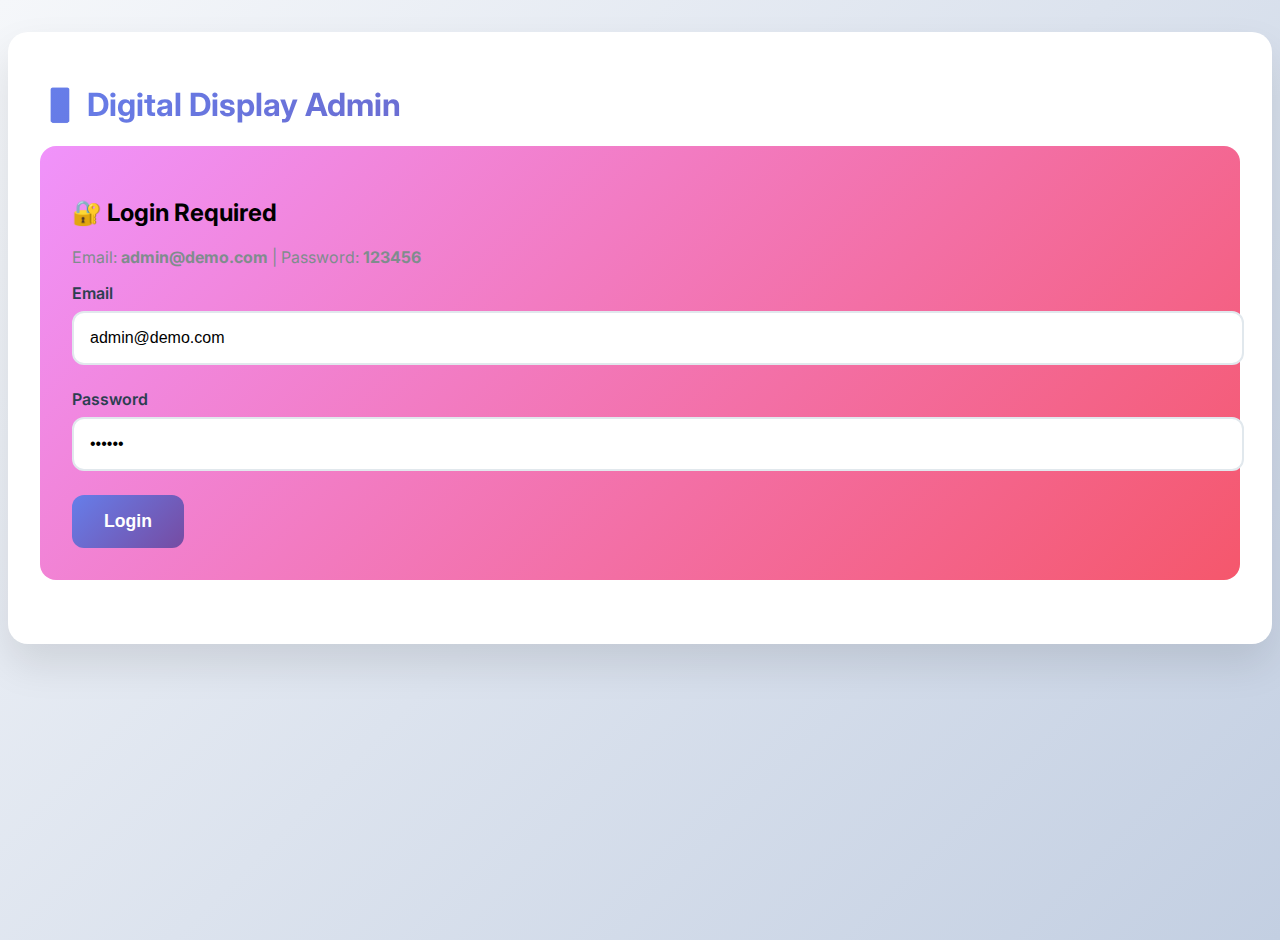
<file: admin.html>
<!DOCTYPE html>
<html>
<head>
  <title>Admin Panel</title>
  <link rel="stylesheet" href="style.css">
  <link href="https://fonts.googleapis.com/css2?family=Inter:wght@300;400;500;600;700&family=Poppins:wght@300;400;500;600;700&display=swap" rel="stylesheet">
</head>
<body>
  <div class="admin-panel">
    <h1 style="background: linear-gradient(135deg, #667eea 0%, #764ba2 100%); -webkit-background-clip: text; -webkit-text-fill-color: transparent;">
      📱 Digital Display Admin
    </h1>
    
    <div id="login-form" class="admin-form">
      <h2>🔐 Login Required</h2>
      <p style="color: #7f8c8d; margin-bottom: 1rem;">Email: <strong>admin@demo.com</strong> | Password: <strong>123456</strong></p>
      <div class="form-group">
        <label>Email</label>
        <input type="email" id="login-email" value="admin@demo.com">
      </div>
      <div class="form-group">
        <label>Password</label>
        <input type="password" id="login-password" value="123456">
      </div>
      <button class="btn" onclick="login()">Login</button>
    </div>

    <div id="admin-dashboard" style="display:none;">
      <div class="admin-form">
        <h2>➕ Create Post</h2>
        <div class="form-group">
          <label>Type</label>
          <select id="post-type">
            <option value="text">📝 Text</option>
            <option value="image">🖼️ Image</option>
            <option value="video">🎥 Video</option>
          </select>
        </div>
        <div class="form-group">
          <label>Category</label>
          <input type="text" id="post-category" placeholder="Announcement, Event, News...">
        </div>
        <div class="form-group">
          <label>Title</label>
          <input type="text" id="post-title" placeholder="Enter title">
        </div>
        <div class="form-group">
          <label>Content / URL</label>
          <textarea id="post-content" rows="3" placeholder="Text content OR Image/Video URL"></textarea>
        </div>
        <div class="form-group">
          <label>Duration (seconds)</label>
          <input type="number" id="post-duration" value="8" min="3" max="30">
        </div>
        <button class="btn" onclick="addPost()">➕ Add Post</button>
      </div>

      <h3 style="margin: 2rem 0 1rem 0;">📋 Live Posts</h3>
      <div id="posts-list" class="posts-grid"></div>
      
      <div style="text-align: center; margin-top: 3rem;">
        <button class="btn" onclick="logout()" style="background: #e74c3c;">🚪 Logout</button>
      </div>
    </div>
  </div>

  <script type="module" src="admin.js"></script>
</body>
</html>
</file>
<file: style.css>
{ margin: 0; padding: 0; box-sizing: border-box; }

body {
  font-family: 'Inter', sans-serif;
  background: linear-gradient(135deg, #f5f7fa 0%, #c3cfe2 100%);
  overflow: hidden;
  height: 100vh;
}

/* Fullscreen Slideshow */
#slideshow {
  width: 100vw;
  height: 85vh; /* 85% for slideshow, 15% for info bar */
  position: relative;
  overflow: hidden;
}

.slide {
  position: absolute;
  top: 0; left: 0;
  width: 100%;
  height: 100%;
  opacity: 0;
  visibility: hidden;
  transition: all 0.8s cubic-bezier(0.25, 0.46, 0.45, 0.94);
  display: flex;
  align-items: center;
  justify-content: center;
}

.slide.active {
  opacity: 1;
  visibility: visible;
}

/* Text Slides */
.slide-text {
  max-width: 90%;
  max-height: 90%;
  padding: 3rem;
  background: rgba(255, 255, 255, 0.95);
  backdrop-filter: blur(20px);
  border-radius: 24px;
  box-shadow: 0 25px 50px rgba(0,0,0,0.15);
  border: 1px solid rgba(255,255,255,0.8);
  text-align: center;
}

.category {
  background: linear-gradient(135deg, #667eea 0%, #764ba2 100%);
  color: white;
  padding: 0.5rem 1.5rem;
  border-radius: 50px;
  font-size: 0.9rem;
  font-weight: 600;
  display: inline-block;
  margin-bottom: 1.5rem;
  letter-spacing: 0.5px;
}

.title {
  font-family: 'Poppins', sans-serif;
  font-size: clamp(2.5rem, 6vw, 5rem);
  font-weight: 700;
  background: linear-gradient(135deg, #2c3e50, #3498db);
  -webkit-background-clip: text;
  -webkit-text-fill-color: transparent;
  margin-bottom: 1rem;
  line-height: 1.2;
}

.content {
  font-size: clamp(1.2rem, 3vw, 2rem);
  color: #4a5568;
  line-height: 1.6;
  font-weight: 300;
}

/* Image Slides */
.slide-image img {
  width: 100%;
  height: 100%;
  object-fit: cover;
  border-radius: 20px;
  box-shadow: 0 20px 40px rgba(0,0,0,0.2);
}

/* Video Slides */
video {
  width: 100%;
  height: 100%;
  object-fit: cover;
}

/* Bottom Info Bar */
#info-bar {
  height: 15vh;
  background: rgba(255, 255, 255, 0.95);
  backdrop-filter: blur(20px);
  border-top: 1px solid rgba(0,0,0,0.1);
  display: flex;
  padding: 1rem 2rem;
  gap: 2rem;
  align-items: center;
  box-shadow: 0 -5px 20px rgba(0,0,0,0.1);
}

.info-section {
  flex: 1;
  text-align: center;
}

.info-item {
  font-family: 'Poppins', sans-serif;
  font-weight: 500;
}

#date-time {
  font-size: 1.8rem;
  color: #2c3e50;
}

#weather-icon { font-size: 2.5rem; margin-right: 0.5rem; }
#weather-temp { font-size: 2rem; font-weight: 700; color: #3498db; }
#weather-desc { font-size: 1.1rem; color: #7f8c8d; }

#mini-calendar {
  display: grid;
  grid-template-columns: repeat(7, 1fr);
  gap: 0.3rem;
  font-size: 0.85rem;
  font-weight: 600;
}

.calendar-day {
  padding: 0.4rem 0.2rem;
  border-radius: 8px;
  transition: background 0.2s;
}

.calendar-day.today { background: #3498db; color: white; }
.calendar-day:hover { background: #ecf0f1; }

/* Admin Panel Styles */
.admin-panel {
  max-width: 1200px;
  margin: 2rem auto;
  padding: 2rem;
  background: white;
  border-radius: 20px;
  box-shadow: 0 20px 40px rgba(0,0,0,0.1);
}

.admin-form {
  background: linear-gradient(135deg, #f093fb 0%, #f5576c 100%);
  padding: 2rem;
  border-radius: 16px;
  margin-bottom: 2rem;
}

.form-group {
  margin-bottom: 1.5rem;
}

.form-group label {
  display: block;
  margin-bottom: 0.5rem;
  font-weight: 600;
  color: #2c3e50;
}

.form-group input, .form-group select, .form-group textarea {
  width: 100%;
  padding: 1rem;
  border: 2px solid #e1e8ed;
  border-radius: 12px;
  font-size: 1rem;
  transition: border-color 0.3s;
}

.form-group input:focus, .form-group select:focus, .form-group textarea:focus {
  outline: none;
  border-color: #3498db;
}

.btn {
  background: linear-gradient(135deg, #667eea 0%, #764ba2 100%);
  color: white;
  border: none;
  padding: 1rem 2rem;
  border-radius: 12px;
  font-size: 1.1rem;
  font-weight: 600;
  cursor: pointer;
  transition: transform 0.2s, box-shadow 0.2s;
}

.btn:hover {
  transform: translateY(-2px);
  box-shadow: 0 10px 25px rgba(102, 126, 234, 0.4);
}

.btn-danger {
  background: linear-gradient(135deg, #ff6b6b, #ee5a52);
}

.posts-grid {
  display: grid;
  grid-template-columns: repeat(auto-fill, minmax(350px, 1fr));
  gap: 1.5rem;
  margin-top: 2rem;
}

.post-card {
  background: white;
  border-radius: 16px;
  padding: 1.5rem;
  box-shadow: 0 10px 30px rgba(0,0,0,0.1);
  border: 1px solid #e1e8ed;
}

.post-preview {
  width: 100%;
  height: 200px;
  object-fit: cover;
  border-radius: 12px;
  margin-bottom: 1rem;
}

@media (max-width: 768px) {
  #info-bar { 
    flex-direction: column;
    height: 25vh;
    padding: 1rem;
  }
}
</file>
